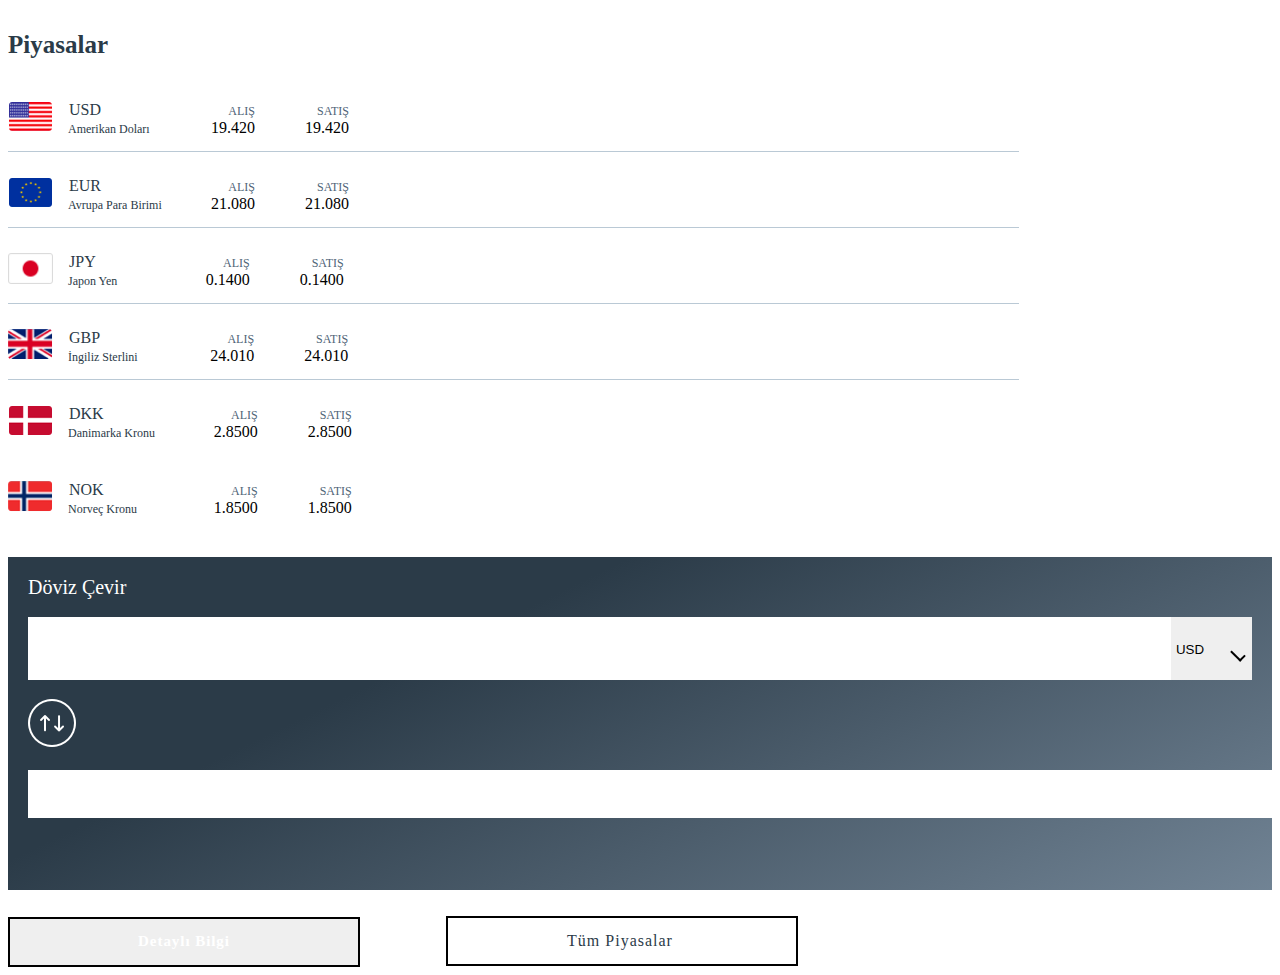
<file: Currency_Converter/index.html>
<!DOCTYPE html>
<html lang="en">

<head>
    <meta charset="UTF-8" />
    <link href="https://cdn.jsdelivr.net/npm/bootstrap@5.3.0-alpha2/dist/css/bootstrap.min.css" rel="stylesheet"
        integrity="sha384-aFq/bzH65dt+w6FI2ooMVUpc+21e0SRygnTpmBvdBgSdnuTN7QbdgL+OapgHtvPp" crossorigin="anonymous" />
    <link rel="stylesheet" href="css/styles.css">
    <meta http-equiv="X-UA-Compatible" content="IE=edge" />
    <meta name="viewport" content="width=device-width, initial-scale=1.0" />
    <title>Document</title>
</head>

<body>
    <div class="container">
        <h1>Piyasalar</h1>
        <div class="row">
            <div class="col-lg-8">
                <div class="row">
                    <div class="doviz col-sm-6">
                        <img src="img/usd.png" class="png">
                        <div class="yazi">
                            <span class="usd text-style">USD</span>
                            <br>
                            <span class="amerikan-dolar">Amerikan Doları</span>
                        </div>
                        <div class="text-right">
                            <span class="buy">ALIŞ</span>
                            <br>
                            <span>19.420</span>
                        </div>
                        <div class="text-right">
                            <span class="sell">SATIŞ</span>
                            <br>
                            <span>19.420</span>
                        </div>
                    </div>
                    <div class=" doviz col-sm-6  ">
                        <img src="img/eur.png" class="png">
                        <div class="yazi">
                            <span class="eur text-style">EUR</span>
                            <br>
                            <span class="avrupa-para-birimi">Avrupa Para Birimi</span>
                        </div>
                        <div class="text-right">
                            <span class="buy">ALIŞ</span>
                            <br>
                            <span>21.080</span>
                        </div>
                        <div class="text-right">
                            <span class="sell">SATIŞ</span>
                            <br>
                            <span>21.080</span>
                        </div>
                    </div>
                    <div class=" doviz col-sm-6  ">
                        <img src="img/jpy.png" class="png">
                        <div class="yazi">
                            <span class="jpy text-style">JPY</span>
                            <br>
                            <span class="japon-yeni">Japon Yen</span>
                        </div>
                        <div class="text-right">
                            <span class="buy">ALIŞ</span>
                            <br>
                            <span>0.1400</span>
                        </div>
                        <div class="text-right">
                            <span class="sell">SATIŞ</span>
                            <br>
                            <span>0.1400</span>
                        </div>
                    </div>
                    <div class=" doviz col-sm-6  ">
                        <img src="img/gbp.png" class="png">
                        <div class="yazi">
                            <span class="gbp text-style">GBP</span>
                            <br>
                            <span class="ingiliz-sterlini">İngiliz Sterlini</span>
                        </div>
                        <div class="text-right">
                            <span class="buy">ALIŞ</span>
                            <br>
                            <span>24.010</span>
                        </div>
                        <div class="text-right">
                            <span class="sell">SATIŞ</span>
                            <br>
                            <span>24.010</span>
                        </div>
                    </div>
                    <div class=" doviz-dkk col-sm-6  ">
                        <img src="img/dkk.png" class="png">
                        <div class="yazi">
                            <span class="dkk text-style">DKK</span>
                            <br>
                            <span class="danimarka-kronu">Danimarka Kronu</span>
                        </div>
                        <div class="text-right">
                            <span class="buy">ALIŞ</span>
                            <br>
                            <span>2.8500</span>
                        </div>
                        <div class="text-right">
                            <span class="sell">SATIŞ</span>
                            <br>
                            <span>2.8500</span>
                        </div>
                    </div>
                    <div class=" doviz-nok col-sm-6  ">
                        <img src="img/nok.png" class="png">
                        <div class="yazi">
                            <span class="nok text-style">NOK</span>
                            <br>
                            <span class="norvec-kronu">Norveç Kronu</span>
                        </div>
                        <div class="text-right">
                            <span class="buy">ALIŞ</span>
                            <br>
                            <span>1.8500</span>
                        </div>
                        <div class="text-right">
                            <span class="sell">SATIŞ</span>
                            <br>
                            <span>1.8500</span>
                        </div>
                    </div>
                </div>
            </div>
            <div class="col-lg-3">
                <div class="doviz-container text-center">
                    <span class="doviz-cevir">Döviz Çevir</span>
                    <br>
                    <br>
                    <form action="#" method="post" name="cc">
                        <div class="converter-amount">
                            <input class="converter__amount-input" type="text" id="tl" name="tl">
                            <select class="converter__amount-select" name="convert" id="convert">
                                <option value="1">USD</option>
                                <option value="2">EUR</option>
                                <option value="3">JPY</option>
                                <option value="4">GBP</option>
                                <option value="5">DKK</option>
                                <option value="6">NOK</option>
                            </select>
                            <p><i class="arrow down"></i></p>
                        </div>
                        <div class="converter_image">
                            <img class="converter__image-changeButton" type="button" name="submit" src="img/button.png"
                                value="Convert" onclick="converter()" alt>
                        </div>
                        <input class="converter-result" name="cv" id="cv12" readonly />
                    </form>
                </div>
            </div>
        </div>
        <button type="button" class="btn btn-dark"><span class="detay">Detaylı Bilgi</span></button>
        <button class="btn-default"><span class="pys">Tüm Piyasalar<img src="img/icons-32-go.png" class="icongo"></span></button> 
    </div>
    </div>
    </div>
    <script>
        function converter() {
            var tl = parseInt(document.getElementById('tl').value);
            var convert = document.getElementById('convert').value;
            var cv = document.getElementById('cv12');
            if (convert == 1) {
                cv.value = tl * 19.420;
                cv.type = "text";
            }
            if (convert == 2) {
                cv.value = tl * 21.080;
                cv.type = "text";
            }
            if (convert == 3) {
                cv.value = tl * 0.1400;
                cv.type = "text";
            }
            if (convert == 4) {
                cv.value = tl * 24.010;
                cv.type = "text";
            }
            if (convert == 5) {
                cv.value = tl * 2.8500;
                cv.type = "text";
            }
            if (convert == 6) {
                cv.value = tl * 1.8500;
                cv.type = "text";
            }

        }
    </script>
    <script>
        var inputField = document.querySelector('input')
        inputField.oninput = function () {
            var removeChar = this.value.replace(/[^0-9\.]/g, '')
            var removeDot = removeChar.replace(/\./g, '')
            this.value = removeDot
            var formatedNumber = this.value.replace(/\B(?=(\d{3})+(?!\d))/g, ".")
            this.value = formatedNumber

        }
    </script>
    <script>converter</script>
</body>

</html>
</file>
<file: Currency_Converter/css/styles.css>
h1 {
  font-family: Roboto;
  color: #2b3b48;
  box-sizing: border-box;
  font-size: 25px;
  margin: 0 0 42px;
}

body {
  font-family: Roboto;
}

.container {
  width: 100%;
  margin-right: auto;
  margin-left: auto;
  margin-top: 31px;
}

img.png {
  object-fit: contain;
  height: 31px;
  width: 45px;
}

.usd {
  margin: 0 70px 0 1px;
  font-family: Roboto;
  font-size: 16px;
  color: #2b3b48;
}

.eur {
  margin: 0 70px 0 1px;
  font-family: Roboto;
  font-size: 16px;
  color: #2b3b48;
}

.jpy {
  margin: 0 70px 0 1px;
  font-family: Roboto;
  font-size: 16px;
  color: #2b3b48;
}

.gbp {
  margin: 0 70px 0 1px;
  font-family: Roboto;
  font-size: 16px;
  color: #2b3b48;
}

.dkk {
  margin: 0 70px 0 1px;
  font-family: Roboto;
  font-size: 16px;
  color: #2b3b48;
}

.nok {
  margin: 0 70px 0 1px;
  font-family: Roboto;
  font-size: 16px;
  color: #2b3b48;
}

.amerikan-dolar {
  font-family: Roboto;
  font-size: 12px;
  color: #2b3b48;
  white-space: nowrap;
}

.avrupa-para-birimi {
  font-family: Roboto;
  font-size: 12px;
  color: #2b3b48;
  white-space: nowrap;
}

.japon-yeni {
  font-family: Roboto;
  font-size: 12px;
  color: #2b3b48;
}

.ingiliz-sterlini {
  font-family: Roboto;
  font-size: 12px;
  color: #2b3b48;
  white-space: nowrap;
}

.danimarka-kronu {
  font-family: Roboto;
  font-size: 12px;
  color: #2b3b48;
  white-space: nowrap;
}

.norvec-kronu {
  font-family: Roboto;
  font-size: 12px;
  color: #2b3b48;
  white-space: nowrap;
}

.text-right {
  text-align: right;
  margin: 0 25px;
}

.buy {
  font-family: Roboto;
  font-size: 12px;
  color: #4f6477;
}

.sell {
  font-family: Roboto;
  font-size: 12px;
  color: #4f6477;
}

.doviz-container {
  height: 288px;
  padding: 19px 20px 26px;
  background-image: linear-gradient(154deg, #2b3b48 32%, #8093a5 115%);
  align-items: center;
  margin: 0 0 26px;
}

.doviz-cevir {
  font-family: Roboto;
  font-size: 20px;
  text-align: center;
  color: #fff;
}

.converter-amount {
  display: flex;
  justify-content: center;
}

.converter__amount-input {
  width: 100%;
  padding: 15px 0px 13px 15px;
  font-size: 16px;
  font-weight: 500;
  line-height: 1.25;
  border: 0px;
  outline: 0px;
}

.converter__amount-select {
  border: 0;
  width: 86px;
  padding: 1px 18px 0 15px;
  outline: 0px;
  appearance: none;
  padding-left: 5px;
}

img.buttonschange {
  justify-content: center;
  object-fit: contain;
  align-items: center;
  margin: 19px 83px 19px 84px;
}

.converter__image-changeButton {
  cursor: pointer;
}

.converter-result {
  background-color: #fff;
  display: flex;
  justify-content: space-between;
  font-size: 16px;
  font-weight: 500;
  line-height: 1.25;
  padding: 15px 16px 13px 15px;
  width: 100%;
  border: none;
}

.btn {
  width: 352px;
  height: 50px;
  border: 2px solid black;
  border-radius: 0%;
}

.btn-dark {
  --bs-btn-bg: #2b3b48;
}

.detay {
  width: 93px;
  height: 18px;
  font-family: Roboto;
  font-size: 15px;
  font-weight: bold;
  font-stretch: normal;
  font-style: normal;
  line-height: normal;
  letter-spacing: 0.94px;
  text-align: center;
  color: #fff;
}

.btn-default {
  margin: 0 82px;
  width: 352px;
  height: 50px;
  border: 2px solid black;
  border-radius: 0%;
  background-color: #fff;
}

.pys {
  width: 115px;
  height: 19px;
  margin: 6px 4px 7px 0;
  font-family: Roboto;
  font-size: 16px;
  font-weight: 500;
  font-stretch: normal;
  font-style: normal;
  line-height: normal;
  letter-spacing: 1px;
  color: #2b3b48;
}

.icongo {
  display: none;
}

.converter_image {
  margin-top: 19px;
  margin-bottom: 19px;
}

@media only screen and (max-width:991px) {
  .btn {
    margin: 2px 0px;
  }
}

@media only screen and (max-width:991px) {
  .icongo {
    display: revert;
  }
}

@media only screen and (max-width:1200px) {
  .btn {
    width: 266px;
  }
}

@media only screen and (max-width:991px) {
  .btn {
    width: 100%;
    border: none;
  }
}

@media only screen and (max-width:991px) {
  h1 {
    margin: -4px 0px 28px;
    font-size: 22px;
  }
}

@media only screen and (max-width:991px) {
  .path1 {
    display: none;
  }
}

@media only screen and (max-width:991px) {
  .doviz-container {
    margin: 33px 0 26px;
  }
}

@media only screen and (max-width:1200px) {
  .btn-default {
    margin: 0 44px;
    width: 266px;
  }
}

@media only screen and (max-width:991px) {
  .btn-default {
    margin: auto;
    border: none;
    width: 100%;
  }
}

.doviz {
  position: relative;
  margin-bottom: 2.5rem !important;
  display: flex;
}

.doviz-dkk {
  position: relative;
  margin-bottom: 2.5rem !important;
  display: flex;
}

.doviz-nok {
  position: relative;
  margin-bottom: 2.5rem !important;
  display: flex;
}

.doviz::after {
  content: "";
  position: absolute;
  width: 80%;
  height: 1px;
  background-color: #bac9d5;
  bottom: -15px;
}

.yazi {
  margin: 0 15px;
}

@media only screen and (max-width:1200px) {
  .yazi {
    margin: 0;
  }
}

@media only screen and (max-width:1200px) {
  .text-right {
    margin: 0 5px;
  }
}

@media only screen and (max-width:991px) {
  .doviz::after {
    width: 90%;
  }
}

@media only screen and (max-width:991px) {
  .text-right {
    margin: 0 20px;
  }
}

@media only screen and (max-width:991px) {
  .yazi {
    margin: 0 15px;
  }
}

@media only screen and (max-width:760px) {
  .doviz-dkk::after {
    content: "";
    position: absolute;
    width: 90%;
    height: 1px;
    background-color: #bac9d5;
    bottom: -15px;
  }
}

.arrow {
  border: solid black;
  border-width: 0 2px 2px 0;
  display: flex;
  padding: 3px;
  width: 6px;
  margin: 17px 0 6px -21px;
  transform: rotate(-270deg);
}

.down {
  transform: rotate(45deg);
  -webkit-transform: rotate(45deg);
}
</file>
